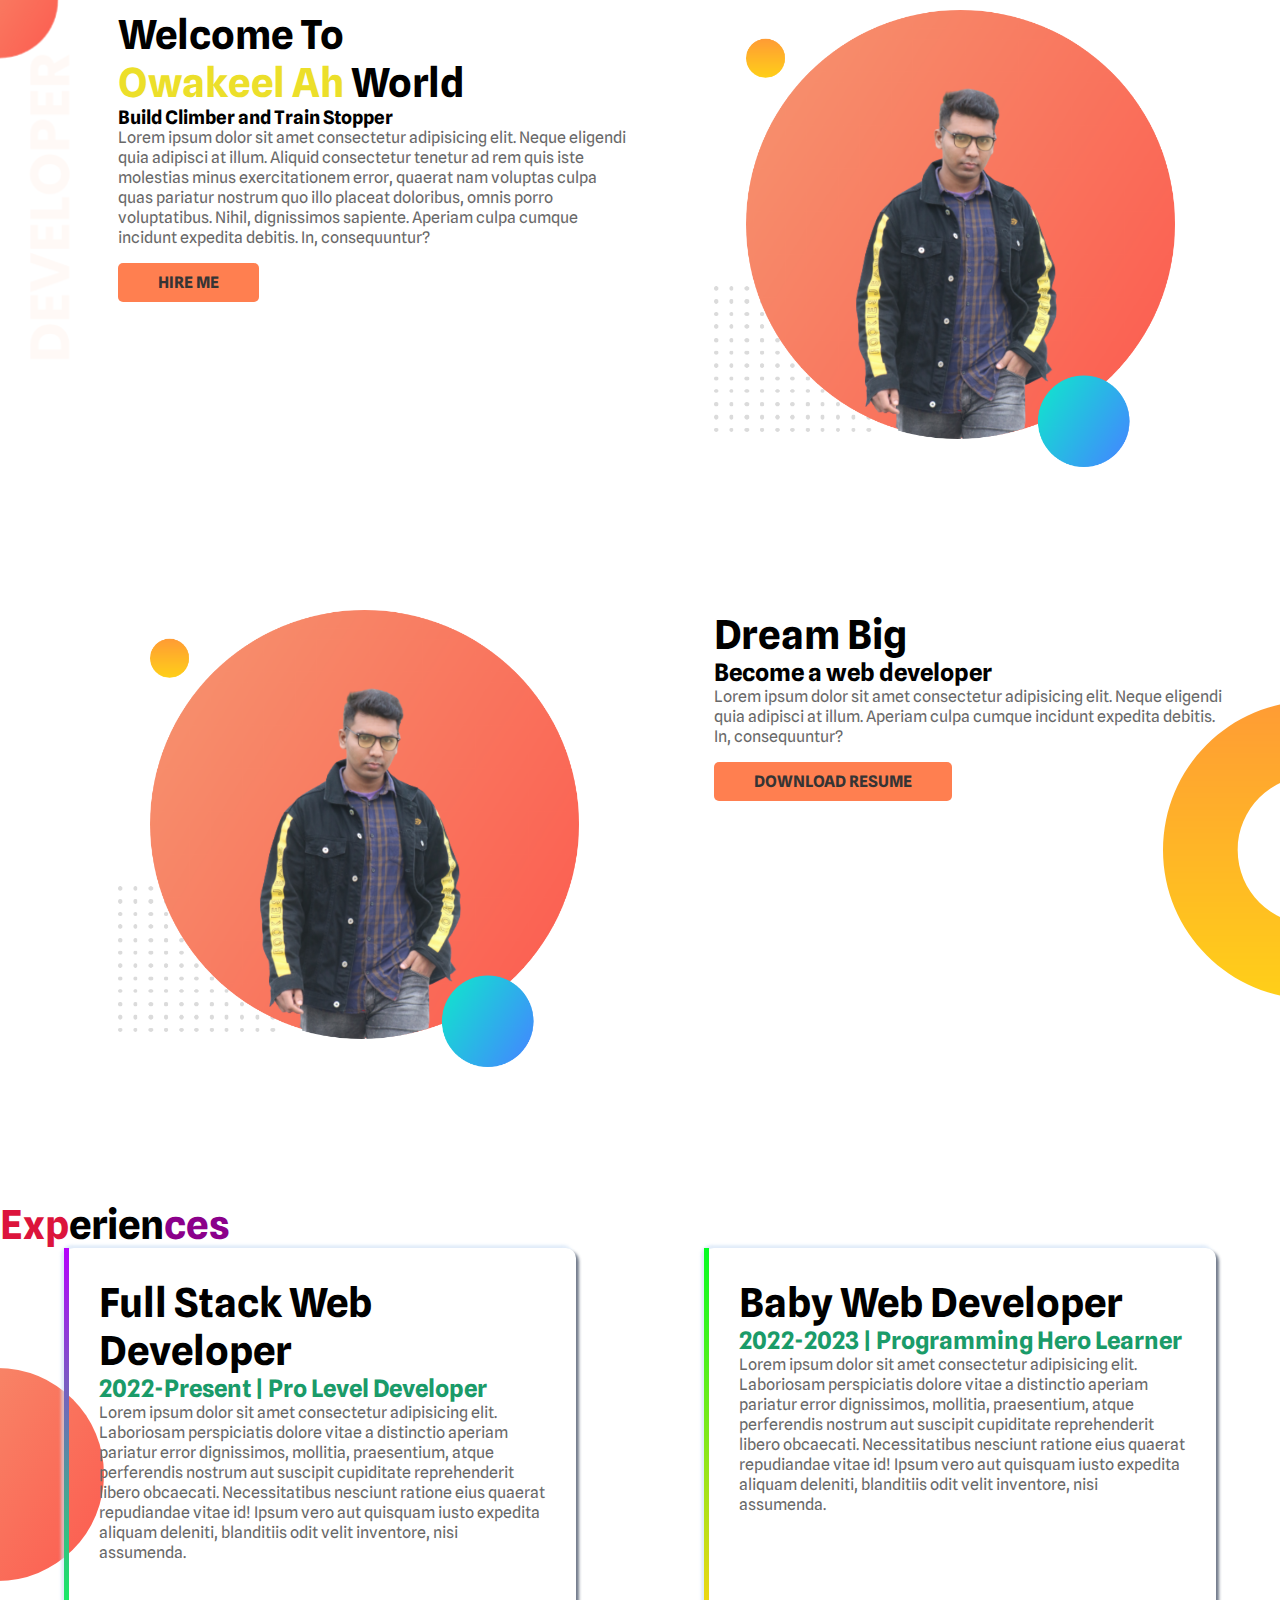
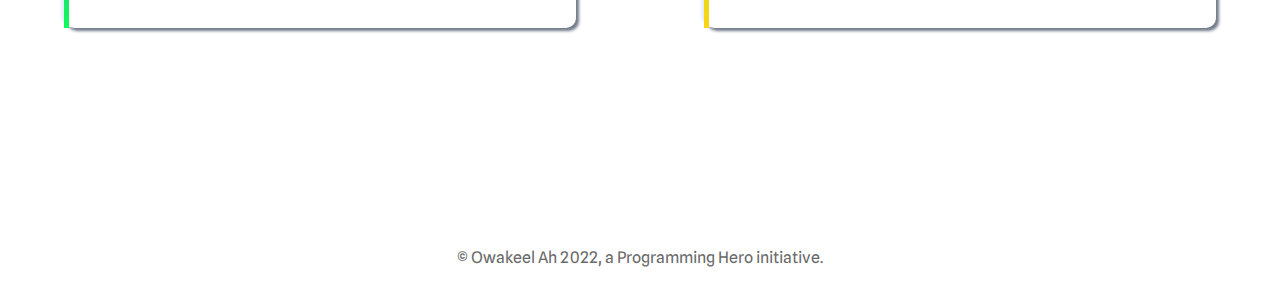
<file: developer-portfolio/index.html>
<!DOCTYPE html>
<html lang="en">
<head>
    <meta charset="UTF-8">
    <meta http-equiv="X-UA-Compatible" content="IE=edge">
    <meta name="viewport" content="width=device-width, initial-scale=1.0">
    <title>Portfolio</title>
    <link rel="preconnect" href="https://fonts.googleapis.com">
<link rel="preconnect" href="https://fonts.gstatic.com" crossorigin>
<link href="https://fonts.googleapis.com/css2?family=Spline+Sans&display=swap" rel="stylesheet">
    <link rel="stylesheet" href="style.css">
</head>
<body>
    <section class="banner-section flexible-container"> 
    <div class="half-width">
        <h1>Welcome To</h1>
        <h1> <span class="text-color">Owakeel Ah</span> World </h1>
        <h3>Build Climber and Train Stopper</h3>
        <p>Lorem ipsum dolor sit amet consectetur adipisicing elit. Neque eligendi quia adipisci at illum. Aliquid consectetur tenetur ad rem quis iste molestias minus exercitationem error, quaerat nam voluptas culpa quas pariatur nostrum quo illo placeat doloribus, omnis porro voluptatibus. Nihil, dignissimos sapiente. Aperiam culpa cumque incidunt expedita debitis. In, consequuntur?</p>
        <a class="hire-button" target="_blank" href="https://www.instagram.com/owakeel30/">HIRE ME</a>
    </div>
    <div class="half-width">
        <img src="images/my-bg.png" alt="">
    </div>
</section>
<section class="dream-section flexible-container"> 
    <div class="half-width">
        <img src="images/my-bg.png" alt="">
    </div>
    <div class="half-width">
        <h1>Dream Big</h1>
        <h2>Become a web developer</h2>
        <p>Lorem ipsum dolor sit amet consectetur adipisicing elit. Neque eligendi quia adipisci at illum.  Aperiam culpa cumque incidunt expedita debitis. In, consequuntur?</p>
        <a class="hire-button" target="_blank" href="https://www.instagram.com/owakeel30/">DOWNLOAD RESUME</a>
    </div>
</section>
<section class="experiences-section"> 
    <h1> <span class="first-text-color">Exp</span>erien<span class="last-later-cl">ces</span> </h1>
    <div class="flexible-container">
        <div id="web-experiences" class="experiences-item">
        <h1>Full Stack Web Developer</h1>
        <h2> <span class="exp-text-color"> 2022-Present | Pro Level Developer</span></h2>
        <p>Lorem ipsum dolor sit amet consectetur adipisicing elit. Laboriosam perspiciatis dolore vitae a distinctio aperiam pariatur error dignissimos, mollitia, praesentium, atque perferendis nostrum aut suscipit cupiditate reprehenderit libero obcaecati. Necessitatibus nesciunt ratione eius quaerat repudiandae vitae id! Ipsum vero aut quisquam iusto expedita aliquam deleniti, blanditiis odit velit inventore, nisi assumenda.<p>
        </div>
    <div id="item-experiences" class="experiences-item">
        <h1> Baby Web Developer</h1>
        <h2><span class="exp-text-color">2022-2023 | Programming Hero Learner</span></h2>
        <p>Lorem ipsum dolor sit amet consectetur adipisicing elit. Laboriosam perspiciatis dolore vitae a distinctio aperiam pariatur error dignissimos, mollitia, praesentium, atque perferendis nostrum aut suscipit cupiditate reprehenderit libero obcaecati. Necessitatibus nesciunt ratione eius quaerat repudiandae vitae id! Ipsum vero aut quisquam iusto expedita aliquam deleniti, blanditiis odit velit inventore, nisi assumenda.<p>
    </div>
</div>
</section>
<footer>
    <p>© Owakeel Ah 2022, a Programming Hero initiative.</p>
</footer>



</body>
</html>
</file>
<file: developer-portfolio/style.css>
*{
    margin: 0;
    font-family: 'Spline Sans', sans-serif;
}
.text-color{
    color: rgb(236, 223, 42);
}
h1{
    font-size: 40px;
}
.flexible-container{
    height: 500px;
    display: flex;
    justify-content: center;
    margin-bottom: 100px;
}
.banner-section{
    background-image: url(images/top-banner.png);
    background-repeat:no-repeat;
}
p {
    line-height: 20px;
    color: dimgray;
    margin-bottom: 25px;
}
.half-width{
    width: 40%;
    float: left;
    margin-left: 5%;
    padding: 10px;
}
.half-width img{
    width: 90%;
}
.hire-button{
    background-color: coral;
    color: rgb(54, 52, 52);
    text-decoration: none;
    font-weight: 700;
    padding: 10px 40px 10px;
    border-radius: 5px;
    transition: 0.5s;
}
.hire-button:hover{
   background-color: cornflowerblue;
   color: #fff;
}
.dream-section{
    background-image: url(images/dream-bg.png);
    background-repeat: no-repeat;
    background-position: right;
}
.experiences-section{
    background-image: url(images/exp-bg.png);
    background-repeat: no-repeat;
    background-position: left;
}
.experiences-item{
    width: 40%;
    height: 320px;
    margin-left: 5%;
    margin-right: 5%;
    padding: 30px;
    border-radius: 10px;
    box-shadow: -3px -3px 3px rgb(208 226 245 / 64%), 3px 3px 3px rgb(38 52 77 / 65%);
}
#web-experiences{
    border-left: 5px solid;
    border-image: linear-gradient(rgb(181, 3, 252),rgb(12, 252, 92));
    border-image-slice: 1;
}
#item-experiences{
    border-left: 5px solid;
    border-image: linear-gradient(rgb(3, 252, 36),rgb(255, 212, 20));
    border-image-slice: 1;
}
.exp-text-color{
    color: rgb(26, 155, 105);
}
.first-text-color{
    color: crimson;
}
.last-later-cl{
    color: darkmagenta;
}
footer p{
    text-align: center;
}
</file>
